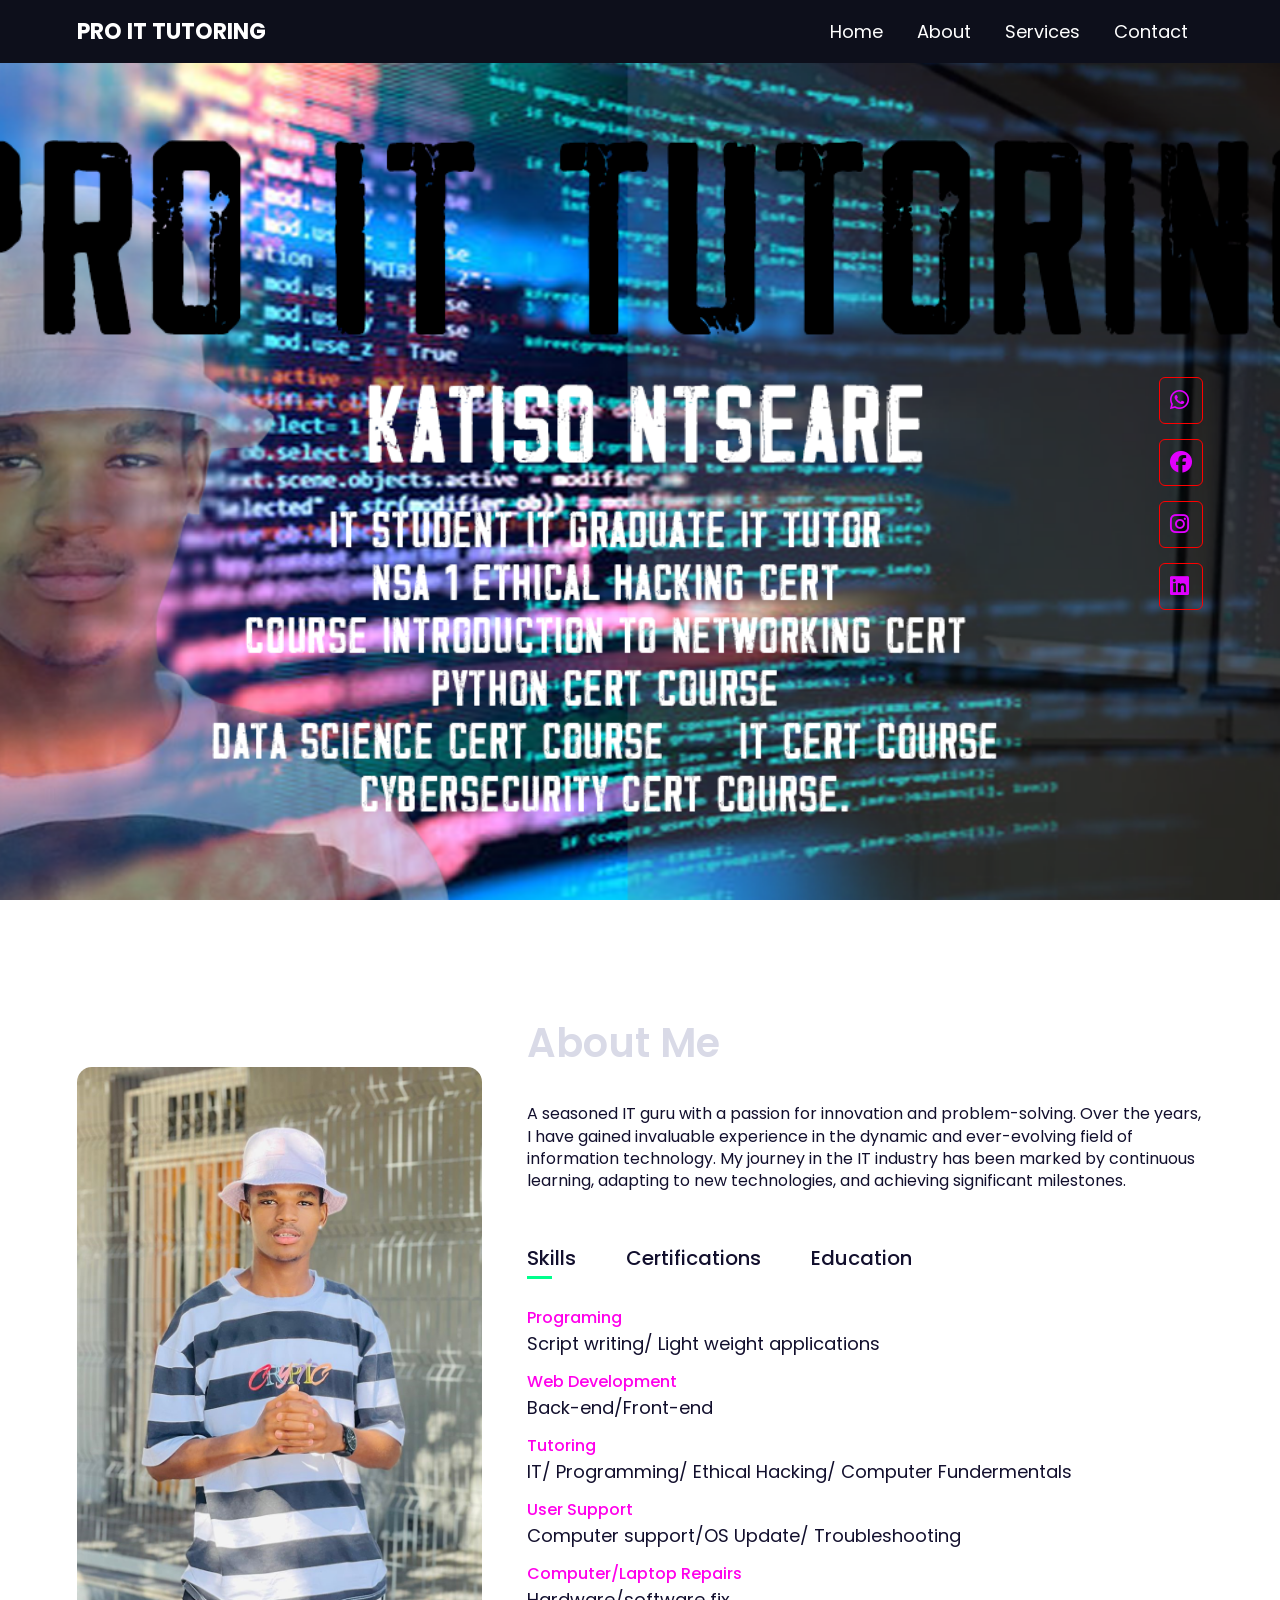
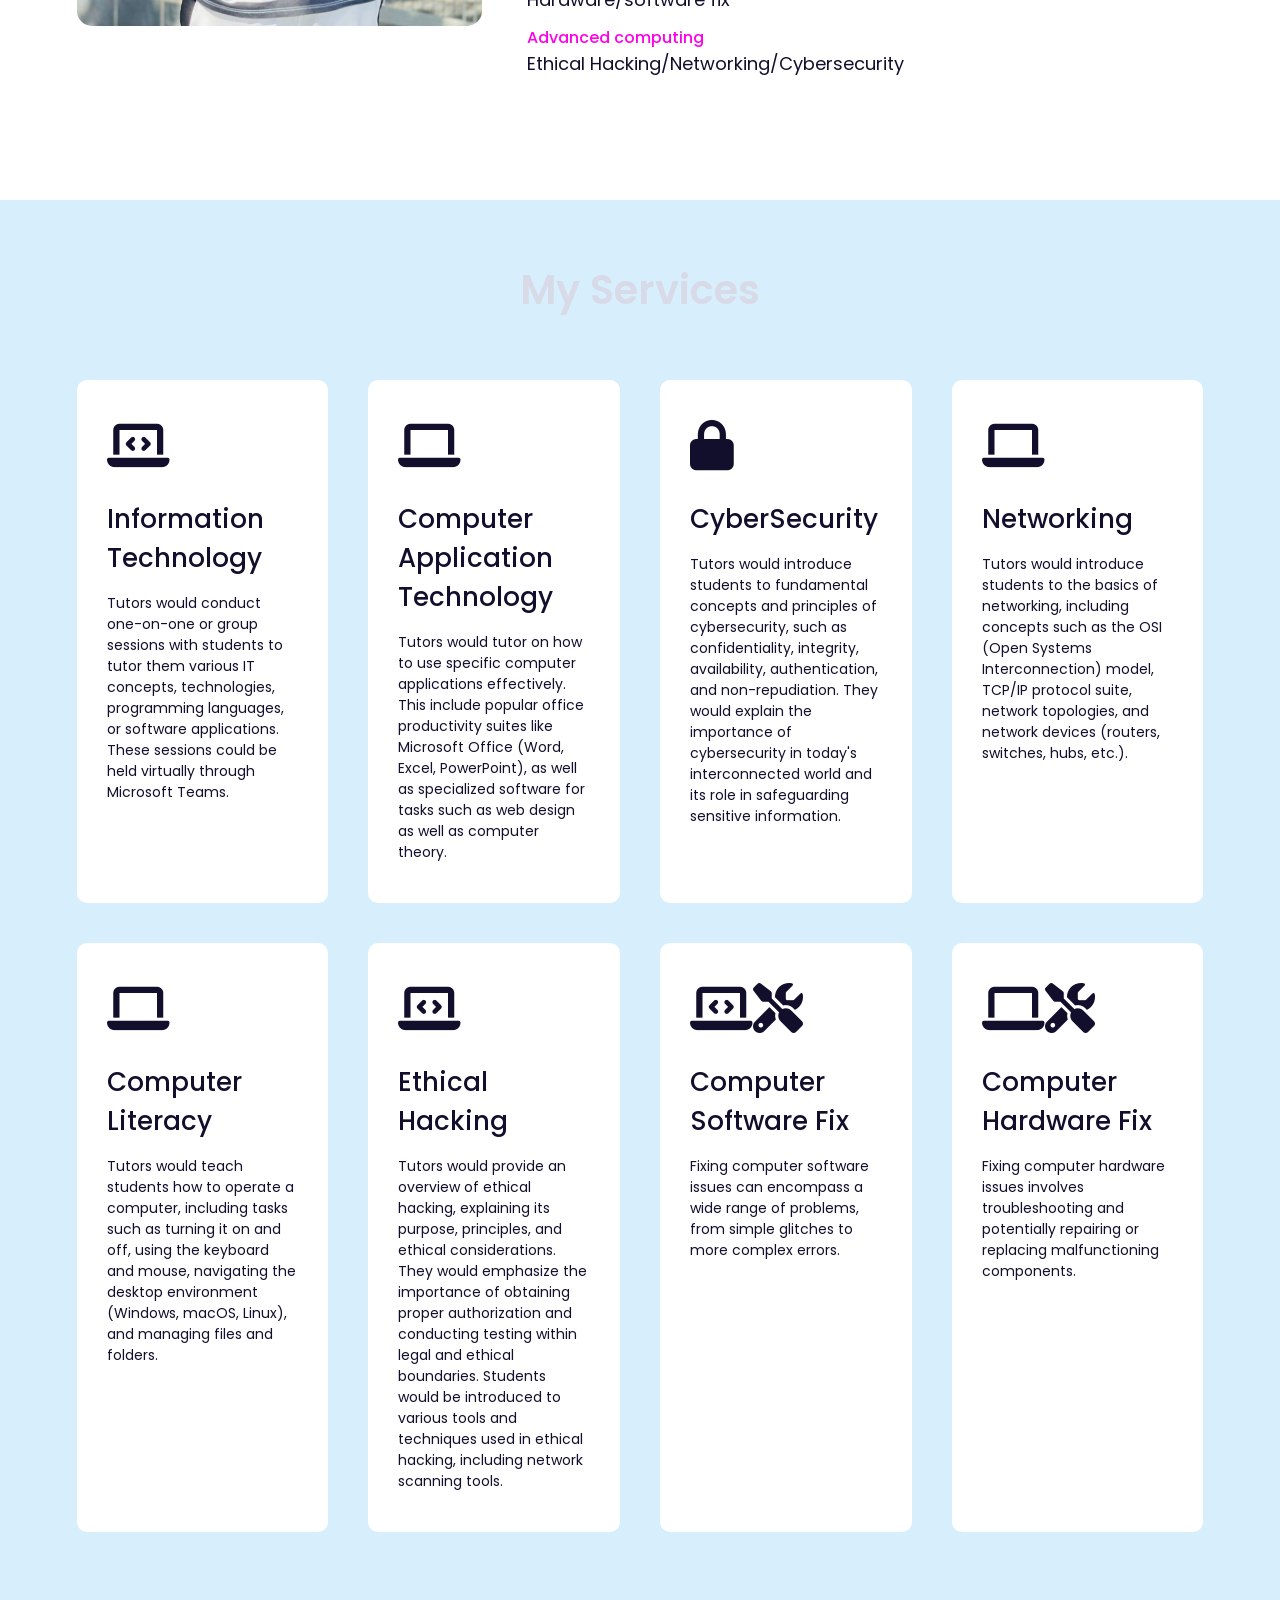
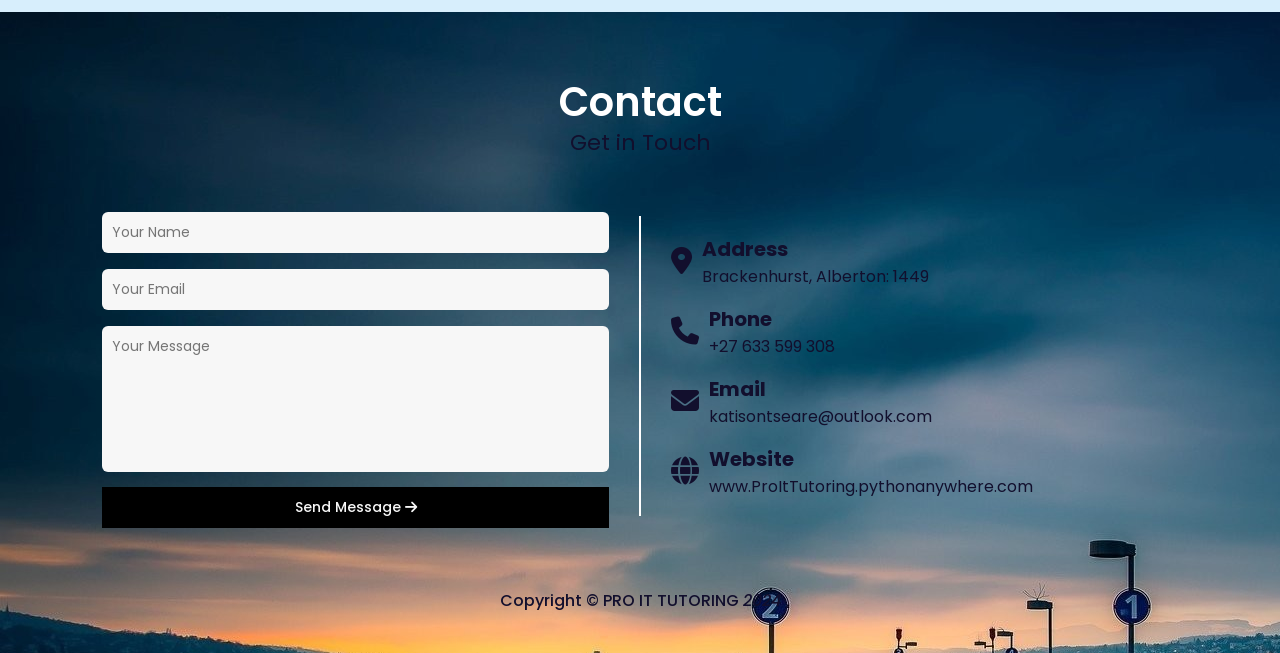
<file: index.html>
<!DOCTYPE html>
<html lang="en">
  <head>
    <meta charset="UTF-8" />
    <meta name="viewport" content="width=device-width, initial-scale=1.0" />
    <title>PRO IT TUTORING</title>
    <!-- Favicon -->
    <link rel="icon" type="image/x-icon" href="assets/favicon.png" />
    <!-- FontAwesome CDN -->
    <link
      rel="stylesheet"
      href="https://cdnjs.cloudflare.com/ajax/libs/font-awesome/6.4.2/css/all.min.css"
    />
    <!-- Custom CSS -->
    <link rel="stylesheet" href="style.css" />
  </head>
  <body>
    <div class="container">
      <!-- Header section -->
      <section id="header">
        <div class="header-top">
          <div class="logo">
            <a href="#"><span></span>PRO IT TUTORING</a>
          </div>
          <div class="nav-menu">
            <ul id="sidemenu">
              <li><a href="#">Home</a></li>
              <li><a href="#about">About</a></li>
              <li><a href="#service">Services</a></li>
              <!--<li><a href="#portfolio">Portfolio</a></li>-->
              <!--<li><a href="#testimonial">Testimonials</a></li>-->
              <li><a href="#contact">Contact</a></li>
              <i class="fa-solid fa-xmark" onclick="closeMenu()"></i>
            </ul>
            <i class="fa-solid fa-bars" onclick="openMenu()"></i>
          </div>
        </div>
        <div class="header-bottom">
          <div class="bottom-left">
            <!--<h1 class="name">PRO IT <span>TUTORING</span></h1>
            <h1 class="name">MY <span>Cred</span></h1>
            <h3 class="profession">>>IT Student || IT Grad || NSA 1 ||</h3>
            <h3 class="profession">>>CyberSecurity || Data Science || Networking</h3>
            <h3 class="profession">>>Ethical Hacking || Python || C, C+, C#</h3>
            <h3 class="profession">>>HTML || CSS || Delphi</h3>
            <p class="short-desc">
              Katis.
            </p>
            <a href="assets/my-cv.pdf" target="_blank" class="btn-cv" download
              >Download CV</a
            >-->
          </div>
          <div class="bottom-right">
            <a href="https://wa.me/27633599308/"><i class="fa-brands fa-whatsapp"></i></a>
            <a href="https://www.facebook.com/katiso.ntseare.9/"><i class="fa-brands fa-facebook"></i></a>
            <a href="https://www.instagram.com/katiso_ntseare/"><i class="fa-brands fa-instagram"></i></a>
            <a href="https://www.linkedin.com/in/katiso-ntseare"><i class="fa-brands fa-linkedin"></i></a>
          </div>
        </div>
      </section>
      <!-- About section -->
      <section id="about">
        <div class="about-left">
          <img src="assets/new.jpg" alt="user-sideimg" />
        </div>
        <div class="about-right">
          <div class="section-title">
            <h2 class="sub-title">About Me</h2>
          </div>
          <p class="desc">
            A seasoned IT guru with a passion for innovation and problem-solving.
            Over the years, I have gained invaluable experience in the dynamic and ever-evolving
            field of information technology. My journey in the IT industry has been marked by continuous learning,
            adapting to new technologies, and achieving significant milestones.
          </p>
          <div class="tab-titles">
            <p class="tab-links active-link" onclick="openTab('skills')">
              Skills
            </p>
            <p class="tab-links" onclick="openTab('experience')">Certifications</p>
            <p class="tab-links" onclick="openTab('education')">Education</p>
          </div>
          <div class="tab-contents active-tab" id="skills">
            <ul>
              <li>
                <span>Programing</span><br />Script writing/ Light weight applications
              </li>
              <li><span>Web Development</span><br />Back-end/Front-end</li>
              <li><span>Tutoring</span><br />IT/ Programming/ Ethical Hacking/ Computer Fundermentals</li>
              <li><span>User Support</span><br />Computer support/OS Update/ Troubleshooting</li>
              <li><span>Computer/Laptop Repairs</span><br />Hardware/software fix</li>
              <li><span>Advanced computing</span><br />Ethical Hacking/Networking/Cybersecurity</li>
            </ul>
          </div>
           <div class="tab-contents" id="experience">
            <ul>
              <li>
                <span>Certs</span><br />
                >>Ethical Hacking.<br>
                >>Data Science.<br>
                >>Python.<br>
                >>Networking.<br>
                >>Network Security Associate 1.<br>
                >>IT.<br>
              </li>
            </ul>
          </div>
          <div class="tab-contents" id="education">
            <ul>
              <li>
                <span>2023 - Current</span><br />IT Nelson Mandela University.
              </li>
              <li>
                <span>2022-2023</span><br />CS50 Harvard University.
              </li>
              <li>
                <span>2022-2023</span><br />Cybersecurity OHS.
              </li>
            </ul>
          </div>
        </div>
      </section>
      <!-- Service section -->
      <section id="service">
        <div class="section-title">
          <h2 class="sub-title">My Services</h2>
        </div>
        <div class="services">
          <div>
            <i class="fa-solid fa-laptop-code"></i>
            <h2>Information Technology</h2>
            <p>
              Tutors would conduct one-on-one or group sessions with students to tutor them various IT concepts,
              technologies, programming languages, or software applications. These sessions could be held
              virtually through Microsoft Teams.
            </p>
          </div>
          <div>
            <i class="fa-solid fa-laptop"></i>
            <h2>Computer Application Technology</h2>
            <p>
              Tutors would tutor on how to use specific computer applications effectively.
              This include popular office productivity suites like Microsoft Office (Word, Excel, PowerPoint),
              as well as specialized software for tasks such as web design as well as computer theory.
            </p>
          </div>
          <div>
            <i class="fa-solid fa-lock"></i>
            <h2>CyberSecurity</h2>
            <p>
              Tutors would introduce students to fundamental concepts and principles of cybersecurity,
              such as confidentiality, integrity, availability, authentication, and non-repudiation.
              They would explain the importance of cybersecurity in today's interconnected world and
              its role in safeguarding sensitive information.
            </p>
          </div>
          <div>
            <i class="fa-solid fa-laptop"></i>
            <h2>Networking</h2>
            <p>
              Tutors would introduce students to the basics of networking, including concepts such as the OSI
              (Open Systems Interconnection) model, TCP/IP protocol suite, network topologies, and network devices
              (routers, switches, hubs, etc.).
            </p>
          </div>
          <div>
            <i class="fa-solid fa-laptop"></i>
            <h2>Computer Literacy</h2>
            <p>
              Tutors would teach students how to operate a computer, including tasks such as turning it on and off,
              using the keyboard and mouse, navigating the desktop environment (Windows, macOS, Linux), and managing files and folders.
            </p>
          </div>
          <div>
            <i class="fa-solid fa-laptop-code"></i>
            <h2>Ethical Hacking</h2>
            <p>
              Tutors would provide an overview of ethical hacking, explaining its purpose, principles, and ethical considerations.
              They would emphasize the importance of obtaining proper authorization and conducting testing within legal and ethical boundaries.
              Students would be introduced to various tools and techniques used in ethical hacking, including network scanning tools.
            </p>
          </div>
          <div>
            <i class="fa-solid fa-laptop-code"></i></i><i class="fa-solid fa-tools"></i>
            <h2>Computer Software Fix</h2>
            <p>
              Fixing computer software issues can encompass a wide range of problems, from simple glitches to more complex errors.
            </p>
          </div>
          <div>
            <i class="fa-solid fa-laptop"></i><i class="fa-solid fa-tools"></i>
            <h2>Computer Hardware Fix</h2>
            <p>
              Fixing computer hardware issues involves troubleshooting and potentially repairing or replacing malfunctioning components.
            </p>
          </div>
        </div>
      </section>
      <!-- Portfolio section -->
      <!--<section id="portfolio">
        <div class="section-title">
          <h2 class="sub-title">My Portfolio</h2>
          <h3 class="title">Awesome Works</h3>
          <div class="project-list">
            <div class="project">
              <img src="assets/project1.jpg" alt="project1" />
              <div class="layer">
                <h3>Project Title Here</h3>
                <p>
                  Lorem ipsum dolor sit amet consectetur adipisicing elit. Eum
                  enim hic excepturi eos, dolorum debitis.
                </p>
                <a href="#"
                  ><i class="fa fa-external-link" aria-hidden="true"></i
                ></a>
              </div>
            </div>
            <div class="project">
              <img src="assets/project2.jpg" alt="project2" />
              <div class="layer">
                <h3>Project Title Here</h3>
                <p>
                  Lorem ipsum dolor sit amet consectetur adipisicing elit. Eum
                  enim hic excepturi eos, dolorum debitis.
                </p>
                <a href="#"
                  ><i class="fa fa-external-link" aria-hidden="true"></i
                ></a>
              </div>
            </div>
            <div class="project">
              <img src="assets/project3.jpg" alt="project3" />
              <div class="layer">
                <h3>Project Title Here</h3>
                <p>
                  Lorem ipsum dolor sit amet consectetur adipisicing elit. Eum
                  enim hic excepturi eos, dolorum debitis.
                </p>
                <a href="#"
                  ><i class="fa fa-external-link" aria-hidden="true"></i
                ></a>
              </div>
            </div>
          </div>
        </div>
      </section>-->

      <!-- Contact section -->
      <section id="contact">
        <div class="section-title">
          <h2 class="sub-title">Contact</h2>
          <h3 class="title">Get in Touch</h3>
        </div>
        <div class="content">
          <div class="contact-left">
            <form action="">
              <input type="text" name="Name" placeholder="Your Name" required />
              <input
                type="email"
                name="Email"
                placeholder="Your Email"
                required
              />
              <textarea
                name="Message"
                rows="6"
                placeholder="Your Message"
              ></textarea>
              <button type="submit">
                Send Message <i class="fa-solid fa-arrow-right"></i>
              </button>
            </form>
          </div>
          <div class="vl"></div>
          <div class="contact-right">
            <div class="col address">
              <i class="fa-solid fa-location-dot"></i>
              <div class="info">
                <h2 class="title">Address</h2>
                <p>Brackenhurst, Alberton: 1449</p>
              </div>
            </div>
            <div class="col phone">
              <i class="fa-solid fa-phone"></i>
              <div class="info">
                <h2 class="title">Phone</h2>
                <p>+27 633 599 308</p>
              </div>
            </div>
            <div class="col email">
              <i class="fa-solid fa-envelope"></i>
              <div class="info">
                <h2 class="title">Email</h2>
                <p>katisontseare@outlook.com</p>
              </div>
            </div>
            <div class="col website">
              <i class="fa-solid fa-globe"></i>
              <div class="info">
                <h2 class="title">Website</h2>
                <p>www.ProItTutoring.pythonanywhere.com</p>
              </div>
            </div>
          </div>
        </div>
        <div class="copyright">
          <p>
            Copyright ©️ PRO IT TUTORING <i>2024</i>
            <!--<i class="fa-solid fa-heart"></i> by
            <a href="#">PRO IT TUTORING</a>-->
          </p>
        </div>
      </section>
    </div>

    <!-- Custom JS -->
    <script src="script.js"></script>
  </body>
</html>
</file>
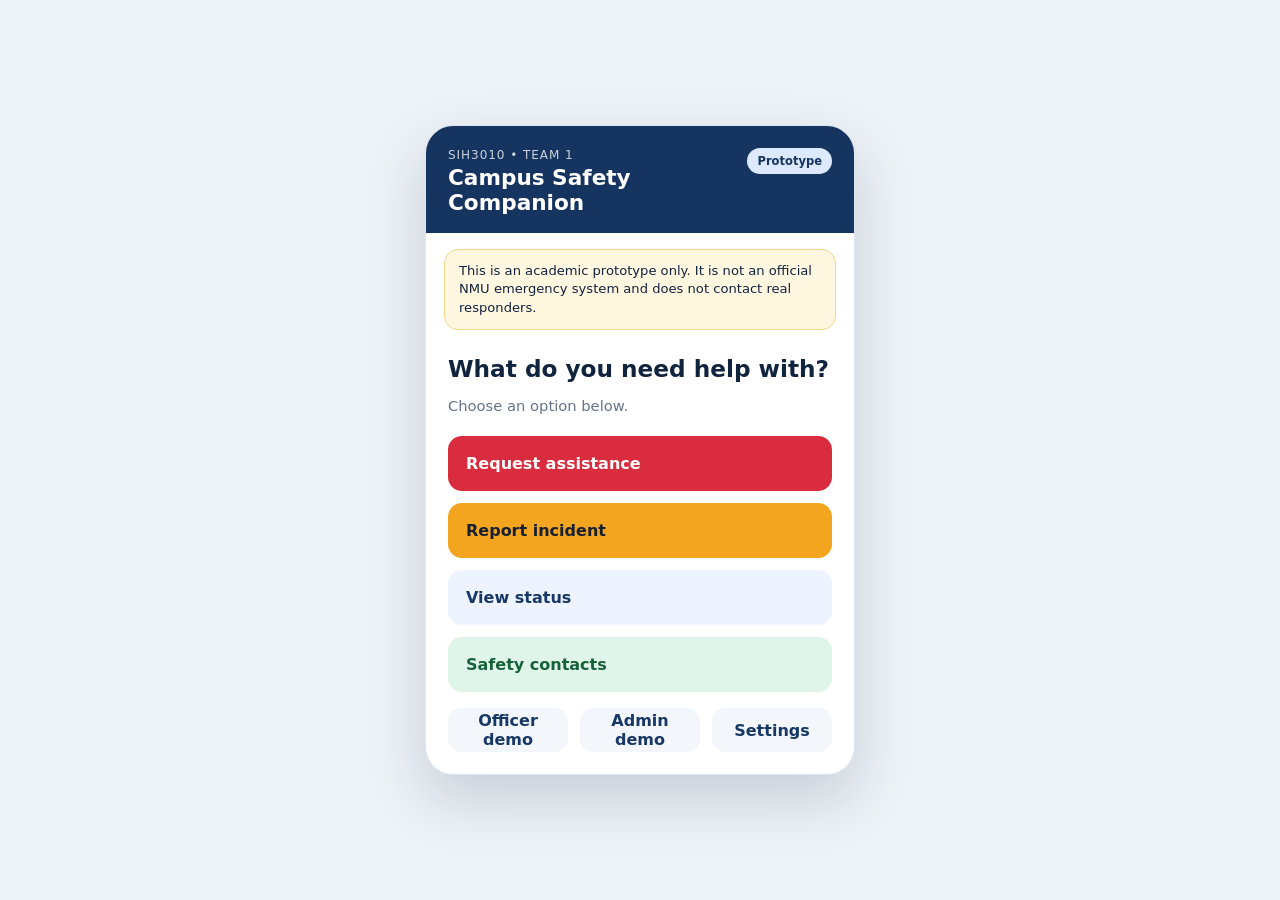
<file: campus-safety-prototype/index.html>
<!doctype html>
<html lang="en">
<head>
  <meta charset="utf-8" />
  <meta name="viewport" content="width=device-width,initial-scale=1" />
  <title>Campus Safety Companion Prototype</title>
  <link rel="stylesheet" href="styles.css" />
</head>
<body>
  <main class="page-shell">
    <section class="prototype-card" aria-label="Campus Safety Companion interactive prototype">
      <header class="app-header">
        <div>
          <p class="eyebrow">SIH3010 • Team 1</p>
          <h1>Campus Safety Companion</h1>
        </div>
        <span class="demo-pill">Prototype</span>
      </header>

      <div class="notice" role="note">
        This is an academic prototype only. It is not an official NMU emergency system and does not contact real responders.
      </div>

      <section class="screen active" data-screen="home">
        <h2>What do you need help with?</h2>
        <p class="muted">Choose an option below.</p>
        <div class="action-grid">
          <button class="action danger" data-target="assist">Request assistance</button>
          <button class="action warning" data-target="report">Report incident</button>
          <button class="action" data-target="status">View status</button>
          <button class="action success" data-target="contacts">Safety contacts</button>
        </div>
        <div class="secondary-grid">
          <button data-target="officer">Officer demo</button>
          <button data-target="admin">Admin demo</button>
          <button data-target="settings">Settings</button>
        </div>
      </section>

      <section class="screen" data-screen="assist">
        <button class="back" data-target="home">← Home</button>
        <h2>Request assistance</h2>
        <p class="muted">Three short steps: category, location, review.</p>
        <form id="assistForm">
          <label>Assistance category
            <select id="assistCategory">
              <option value="">Select a category</option>
              <option>Harassment / personal safety</option>
              <option>Medical concern</option>
              <option>Suspicious activity</option>
              <option>Unsafe area</option>
            </select>
          </label>
          <label>Campus area / building
            <select id="assistLocationSelect">
              <option value="">Select an area</option>
              <option>North Campus - Main Library</option>
              <option>South Campus - Student Centre</option>
              <option>Residence Area - Block R</option>
              <option value="manual">Other / manual location</option>
            </select>
          </label>
          <label id="manualAssistWrap" class="hidden">Manual location description
            <input id="assistManualLocation" type="text" placeholder="e.g. near the main gate" />
          </label>
          <label>Short description <span class="optional">(optional)</span>
            <textarea id="assistDescription" rows="3" placeholder="Briefly describe what is happening"></textarea>
          </label>
          <p id="assistError" class="error" aria-live="polite"></p>
          <button type="submit" class="primary danger">Review request</button>
          <button type="button" id="simulateFailure" class="ghost">Simulate connection failure</button>
        </form>
      </section>

      <section class="screen" data-screen="assist-review">
        <button class="back" data-target="assist">← Edit</button>
        <h2>Review request</h2>
        <div class="summary-card">
          <p><strong>Category:</strong> <span id="reviewCategory"></span></p>
          <p><strong>Location:</strong> <span id="reviewLocation"></span></p>
          <p><strong>Description:</strong> <span id="reviewDescription"></span></p>
        </div>
        <div class="privacy-note">Only fictional/simulated information is used in this prototype. No real alert will be sent.</div>
        <button id="confirmAssist" class="primary danger">Submit simulated request</button>
      </section>

      <section class="screen" data-screen="confirmation">
        <div class="success-icon" aria-hidden="true">✓</div>
        <h2>Request submitted</h2>
        <p>Your simulated request was recorded.</p>
        <div class="summary-card">
          <p><strong>Reference:</strong> <span id="confirmReference"></span></p>
          <p><strong>Time:</strong> <span id="confirmTime"></span></p>
          <p><strong>Status:</strong> <span class="status submitted">Submitted</span></p>
        </div>
        <button class="primary" data-target="status">View status</button>
        <button class="ghost" data-target="home">Return home</button>
      </section>

      <section class="screen" data-screen="report">
        <button class="back" data-target="home">← Home</button>
        <h2>Report incident or hazard</h2>
        <form id="reportForm">
          <label>Incident category
            <select id="reportCategory" required>
              <option value="">Select a category</option>
              <option>Hazard / unsafe facility</option>
              <option>Theft / property concern</option>
              <option>Harassment</option>
              <option>Suspicious activity</option>
            </select>
          </label>
          <label>Description
            <textarea id="reportDescription" rows="4" required placeholder="Describe what happened"></textarea>
          </label>
          <label>Location
            <input id="reportLocation" type="text" required placeholder="Building, area or landmark" />
          </label>
          <label>Evidence note <span class="optional">(optional)</span>
            <input id="evidenceNote" type="text" placeholder="e.g. photo available" />
          </label>
          <label class="check-row"><input id="restrictedVisibility" type="checkbox" /> Request restricted visibility</label>
          <small>Authorised safety personnel may still access restricted reports.</small>
          <p id="reportError" class="error" aria-live="polite"></p>
          <button class="primary warning" type="submit">Submit simulated report</button>
        </form>
      </section>

      <section class="screen" data-screen="report-confirmation">
        <div class="success-icon" aria-hidden="true">✓</div>
        <h2>Report submitted</h2>
        <p><strong>Reference:</strong> <span id="reportReference"></span></p>
        <p><strong>Status:</strong> <span class="status submitted">Submitted</span></p>
        <button class="primary" data-target="home">Done</button>
      </section>

      <section class="screen" data-screen="status">
        <button class="back" data-target="home">← Home</button>
        <h2>Request status</h2>
        <div id="noRequestState" class="empty-state">No active simulated assistance request yet.</div>
        <div id="requestState" class="hidden">
          <div class="summary-card">
            <p><strong>Reference:</strong> <span id="statusReference"></span></p>
            <p><strong>Category:</strong> <span id="statusCategory"></span></p>
            <p><strong>Location:</strong> <span id="statusLocation"></span></p>
            <p><strong>Current status:</strong> <span id="statusValue" class="status submitted">Submitted</span></p>
          </div>
          <ol id="statusHistory" class="timeline"></ol>
          <button id="cancelRequest" class="ghost danger-text">Cancel active request</button>
        </div>
      </section>

      <section class="screen" data-screen="fallback">
        <button class="back" data-target="assist">← Try again</button>
        <div class="alert-icon" aria-hidden="true">!</div>
        <h2>Not sent / Unavailable</h2>
        <p>The prototype could not submit the simulated request. No reference number was created.</p>
        <div class="fallback-box">For a real emergency, use verified official university or public emergency contact channels. This prototype does not dispatch help.</div>
        <button class="primary" data-target="contacts">View safety contacts</button>
      </section>

      <section class="screen" data-screen="contacts">
        <button class="back" data-target="home">← Home</button>
        <h2>Safety contacts & guidance</h2>
        <div class="contact-card"><strong>Campus Safety</strong><span>Verified contact placeholder</span></div>
        <div class="contact-card"><strong>Medical assistance</strong><span>Official-contact placeholder</span></div>
        <div class="contact-card"><strong>General safety guidance</strong><span>Move to a safe, public place and follow official university procedures.</span></div>
        <p class="muted">Contact details are placeholders because this is a design prototype.</p>
      </section>

      <section class="screen" data-screen="officer">
        <button class="back" data-target="home">← Home</button>
        <h2>Officer incoming queue</h2>
        <div class="toolbar"><input id="queueSearch" type="search" placeholder="Search reference or category" /><select id="queueFilter"><option>All statuses</option><option>Submitted</option><option>Under Review</option><option>Closed</option></select></div>
        <div class="queue-item"><div><strong>SAFE-1042</strong><span>Suspicious activity • Main Library</span></div><button data-target="officer-case">Open</button></div>
        <div class="queue-item"><div><strong>SAFE-1041</strong><span>Unsafe area • Residence Block R</span></div><span class="status review">Under Review</span></div>
      </section>

      <section class="screen" data-screen="officer-case">
        <button class="back" data-target="officer">← Queue</button>
        <h2>Officer case update</h2>
        <div class="summary-card"><p><strong>Reference:</strong> SAFE-1042</p><p><strong>Category:</strong> Suspicious activity</p><p><strong>Location:</strong> Main Library</p></div>
        <label>Status<select id="officerStatus"><option>Submitted</option><option>Under Review</option><option>Assigned</option><option>Closed</option></select></label>
        <label>Assign campus unit<input id="officerUnit" value="Campus Safety" /></label>
        <label>Internal note<textarea id="officerNote" rows="3" placeholder="Add follow-up note"></textarea></label>
        <label class="check-row"><input id="escalationDecision" type="checkbox" /> Record internal escalation decision</label>
        <small>This records only an internal decision. No external service is contacted.</small>
        <button id="saveOfficerUpdate" class="primary">Save simulated update</button>
        <p id="officerSaved" class="success-text" aria-live="polite"></p>
      </section>

      <section class="screen" data-screen="admin">
        <button class="back" data-target="home">← Home</button>
        <h2>Admin content & categories</h2>
        <div class="admin-row"><span>Harassment / personal safety</span><span class="status submitted">Active</span></div>
        <div class="admin-row"><span>Medical concern</span><span class="status submitted">Active</span></div>
        <div class="admin-row"><span>Verified safety guidance</span><button>Edit</button></div>
        <button class="primary" data-target="dashboard">View summary dashboard</button>
      </section>

      <section class="screen" data-screen="dashboard">
        <button class="back" data-target="admin">← Admin</button>
        <h2>Summary dashboard</h2>
        <p class="muted">Fictional aggregate data only.</p>
        <div class="metrics"><div><strong>24</strong><span>Total reports</span></div><div><strong>7</strong><span>Open</span></div><div><strong>17</strong><span>Closed</span></div></div>
        <div class="bar-chart" aria-label="Fictional reports by category"><div><span>Hazard</span><i style="--w:78%"></i></div><div><span>Safety</span><i style="--w:56%"></i></div><div><span>Theft</span><i style="--w:38%"></i></div></div>
      </section>

      <section class="screen" data-screen="settings">
        <button class="back" data-target="home">← Home</button>
        <h2>Settings</h2>
        <label class="toggle-row"><span>Large text</span><input id="largeTextToggle" type="checkbox" /></label>
        <label class="toggle-row"><span>Reduced motion</span><input id="motionToggle" type="checkbox" /></label>
        <div class="privacy-note">Accessibility settings affect only this prototype in your browser.</div>
      </section>
    </section>
  </main>
  <script src="app.js"></script>
</body>
</html>
</file>
<file: style.css>
/* Google Font */
@import url("https://fonts.googleapis.com/css2?family=Poppins:wght@300;400;500;600;700&display=swap");

/* General CSS */
* {
  margin: 0;
  padding: 0;
  box-sizing: border-box;
  font-family: "Poppins", sans-serif;
}

html {
  scroll-behavior: smooth;
}

img {
  width: 100%;
}

/* Custom CSS */
.container {
  background: #fff;
  color: #120f2d;
}

/* Header */
#header .header-top {
  width: 100%;
  background-color: #0d0f1b;
  padding: 8px 6%;
  display: flex;
  justify-content: space-between;
  align-items: center;
  position: fixed;
  z-index: 69;
}

.header-top .logo a {
  text-decoration: none;
  color: #ffffff;
  font-size: 22px;
  font-weight: 700;
}

.header-top .logo a span {
  color: #faca22;
}

.nav-menu ul li {
  display: inline-block;
  list-style: none;
  margin: 10px 15px;
}

.nav-menu ul li a {
  color: rgb(255, 255, 255);
  text-decoration: none;
  font-size: 18px;
  position: relative;
}

.nav-menu ul li a::after {
  content: "";
  width: 0;
  height: 2px;
  background: #faca22;
  position: absolute;
  left: 0;
  bottom: -6px;
  transition: 0.5s;
}

.nav-menu ul li a:hover::after {
  width: 100%;
}

.nav-menu .fa-solid {
  display: none;
}

#header .header-bottom {
  height: 100vh;
  background-image: url("/assets/Wb.png");

  background-size: cover;
  background-position: center;
  color: #fff;
  padding: 8% 6% 0;
  display: flex;
  justify-content: space-between;
  align-items: center;
}

.header-bottom .bottom-left .name {
  font-size: 46px;
}

.bottom-left .name span {
  color: #faca22;
}

.bottom-left .profession {
  font-size: 22px;
  font-weight: 500;
}

.bottom-left .short-desc {
  font-size: 18px;
  padding: 20px 35% 20px 0;
}

.bottom-left .btn-cv {
  text-decoration: none;
  display: inline-block;
  font-size: 16px;
  background-color: #faca22;
  color: #000;
  padding: 10px 20px;
  border: none;
  border-radius: 5px;
  cursor: pointer;
  transition: all 0.5s;
}

.bottom-left .btn-cv:hover {
  background-color: #fff;
  transform: scale(1.1);
}

.header-bottom .bottom-right a {
  display: block;
  font-size: 22px;
  text-decoration: none;
  border: 1px solid #ff0000;
  border-radius: 6px;
  color: #e100ff;
  padding: 6px 10px;
  margin-bottom: 15px;
  transition: all 0.5s;
}

.header-bottom .bottom-right a:hover {
  border: 1px solid #57ff00;
  color: #00ff13;
  opacity: 1;
  transform: scale(1.1);
}

/* About */
#about {
  width: 100%;
  min-height: 100vh;
  padding: 60px 6%;
  display: flex;
  flex-wrap: wrap;
  justify-content: space-between;
  align-items: center;
  /*background-image: url("/assets/download.jpg");*/
}

#about .about-left {
  flex-basis: 36%;
}

#about .about-right {
  flex-basis: 60%;
}

.about-left img {
  width: 100%;
  border-radius: 15px;
}

.section-title .sub-title {
  font-size: 40px;
  color: #d9dae7;
  font-weight: 600;
}

.section-title .title {
  font-size: 22px;
  font-weight: 400;
  line-height: 1;
}

.about-right .desc {
  font-size: 16px;
  line-height: 1.4;
  padding: 30px 0;
}

.about-right .tab-titles {
  display: flex;
  margin: 20px 0 30px;
}

.about-right .tab-links {
  margin-right: 50px;
  font-size: 20px;
  font-weight: 500;
  cursor: pointer;
  position: relative;
}

.about-right .tab-links::after {
  content: "";
  width: 0;
  height: 3px;
  background: #00ff8c;
  position: absolute;
  left: 0;
  bottom: -6px;
  transition: 0.5s;
}

.about-right .tab-links.active-link::after {
  width: 50%;
}

.about-right .tab-contents ul li {
  list-style: none;
  font-size: 18px;
  margin: 10px 0;
}

.about-right .tab-contents ul li span {
  color: #ff00eb;
  font-size: 16px;
  font-weight: 500;
}

.about-right .tab-contents {
  display: none;
}

.about-right .tab-contents.active-tab {
  display: block;
}

/* Service */
#service {
  background-color: #d7eefc;
  padding: 60px 6% 80px;
  text-align: center;

}

.services {
  display: grid;
  grid-template-columns: repeat(auto-fit, minmax(250px, 1fr));
  grid-gap: 40px;
  margin-top: 60px;
  text-align: left;

}


.services div {
  background: #fff;
  padding: 40px 30px;
  border-radius: 10px;
  font-size: 14px;
  font-weight: 400;
  cursor: pointer;
  transition: all 0.5s;
}

.services div i {
  font-size: 50px;
  margin-bottom: 30px;
}

.services div h2 {
  font-size: 26px;
  font-weight: 500;
  margin-bottom: 15px;

}

.services div:hover {
  background: #62086c;
  transform: translateY(-10px);
}

/* Portfolio */
#portfolio {
  padding: 60px 6%;
  text-align: center;
}

.project-list {
  display: grid;
  grid-template-columns: repeat(auto-fit, minmax(250px, 1fr));
  grid-gap: 30px;
  margin-top: 50px;
}

.project-list .project {
  position: relative;
  border-radius: 10px;
  overflow: hidden;
  cursor: pointer;
}

.project img {
  width: 100%;
  border-radius: 10px;
  transition: all 0.5s;
}

.project:hover img {
  transform: scale(1.1);
}

.project .layer {
  position: absolute;
  width: 100%;
  height: 0;
  background: linear-gradient(rgba(250, 202, 34, 0.8), rgba(250, 202, 34, 0.8));
  border-radius: 10px;
  left: 0;
  bottom: 0;
  overflow: hidden;
  font-size: 14px;
  display: flex;
  align-items: center;
  justify-content: center;
  flex-direction: column;
  padding: 0 30px;
  transition: all 0.5s;
}

.project:hover .layer {
  height: 100%;
}

.project .layer h3 {
  font-size: 20px;
  font-weight: 500;
  text-transform: uppercase;
}

.project .layer p {
  font-size: 16px;
  line-height: 1.3;
  margin: 20px 0 30px;
}

.project .layer a {
  text-decoration: none;
  width: 50px;
  height: 50px;
  line-height: 50px;
  color: #faca22;
  font-size: 18px;
  background: #fff;
  border-radius: 50%;
  transition: all 0.5s;
}

.project .layer a:hover {
  background: #faca22;
  color: #fff;
  border: 2px solid #fff;
}

/* Testimonial */
#testimonial {
  padding: 60px 4% 80px;
  text-align: center;
}

#testimonial .testimonial-list {
  display: grid;
  grid-template-columns: repeat(auto-fit, minmax(250px, 1fr));
  grid-gap: 30px;
  margin-top: 50px;
}

.testimonial-list .review {
  box-shadow: rgba(0, 0, 0, 0.05) 0px 0px 0px 1px;
  border-radius: 10px;
  padding: 40px 30px;
  cursor: pointer;
}

.testimonial-list .review:hover {
  box-shadow: rgba(99, 99, 99, 0.2) 0px 2px 8px 0px;
}

.review i {
  font-size: 54px;
  color: #faca22;
}

.review .review-text {
  font-size: 18px;
  line-height: 1.3;
  text-align: left;
  padding: 20px 0 30px;
}

.review .review-by {
  display: flex;
  justify-content: flex-start;
  gap: 15px;
  align-items: center;
  text-align: start;
}

.review-by .img {
  flex-basis: 20%;
}

.review-by .img img {
  width: 60px;
  height: 60px;
  border-radius: 50%;
}

.review-by .info {
  height: 60px;
}

.review-by .info .name {
  font-size: 18px;
  font-weight: 600;
}

.review-by .info .resignation {
  font-size: 16px;
  font-weight: 500;
  opacity: 0.8;
}

/* Contact */
#contact {
  /*background-color: #e422fa;*/
  background-image: url("/assets/download.jpg");
  padding: 60px 8% 40px;
  text-align: center;
}

#contact .section-title .sub-title {
  color: #fff;
}

#contact .content {
  margin-top: 50px;
  display: flex;
  justify-content: space-between;
  gap: 30px;
  align-items: center;
}

.content .contact-left,
.content .contact-right {
  flex-basis: 50%;
}

.content .contact-left form {
  width: 100%;
}

.contact-left form input,
.contact-left form textarea,
.contact-left form button {
  width: 100%;
  border: 0;
  outline: none;
  background: #f7f7f7;
  color: #120f2d;
  resize: none;
  font-size: 14px;
  margin: 8px 0;
  padding: 10px;
  border-radius: 6px;
}

.contact-left form button {
  background: #000;
  color: #f7f7f7;
  font-weight: 500;
  margin: 0;
  border-radius: 0;
  cursor: pointer;
}

.content .vl {
  border-left: 2px solid #fff;
  height: 300px;
}

.content .contact-right {
  text-align: left;
}

.contact-right .col {
  display: flex;
  align-items: center;
  margin: 15px 0;
}

.contact-right .col i {
  font-size: 28px;
  margin-right: 10px;
}

.col .info .title {
  font-size: 20px;
}

.copyright {
  font-size: 16px;
  font-weight: 500;
  margin-top: 60px;
}

.copyright a {
  text-decoration: none;
  color: #120f2d;
}

.copyright a:hover {
  color: #fff;
}

/* Responsive Design */
@media (max-width: 900px) {
  .nav-menu .fa-solid {
    display: block;
    color: #0700ff;
    font-size: 20px;
  }

  .nav-menu ul {
    background-color: #120f2d;
    position: fixed;
    top: 0;
    right: -200px;
    width: 200px;
    height: 100vh;
    padding-top: 60px;
    z-index: 2;
    transition: right 0.5s;
  }

  .nav-menu ul li {
    display: block;
    color: #58fa22;
    margin: 25px;
  }

  .nav-menu ul .fa-solid {
    position: absolute;
    top: 25px;
    left: 25px;
    cursor: pointer;
  }

  #about .about-left {
    flex-basis: 100%;
    margin-bottom: 40px;
  }

  .about-left img {
    display: block;
    margin-left: auto;
    margin-right: auto;
    width: 50%;
  }

  #about .about-right {
    flex-basis: 100%;
  }

  .about-right .tab-links {
    margin-right: 60px;
    font-size: 22px;
  }

  .about-right .tab-contents ul li {
    font-size: 20px;
  }

  .about-right .tab-contents ul li span {
    font-size: 18px;
  }

  #testimonial .testimonial-list {
    grid-gap: 20px;
  }

  .testimonial-list .review {
    padding: 30px 15px;
  }

  .review-by .info .name {
    font-size: 16px;
  }
}

@media (max-width: 560px) {
  .header-bottom .bottom-left .name {
    font-size: 40px;
  }

  .bottom-left .profession {
    font-size: 20px;
  }

  .bottom-left .short-desc {
    font-size: 18px;
    padding-right: 20%;
  }

  .about-left img {
    width: 80%;
  }

  .about-right .tab-links {
    margin-right: 30px;
    font-size: 20px;
  }

  .about-right .tab-contents ul li,
  .about-right .tab-contents ul li span {
    font-size: 18px;
  }

  #contact .content {
    flex-wrap: wrap;
  }

  .content .contact-left,
  .content .contact-right {
    flex-basis: 100%;
  }

  .content .vl {
    display: none;
  }
}

@media (max-width: 450px) {
  .header-bottom .bottom-left .name {
    font-size: 32px;
  }

  .bottom-left .profession {
    font-size: 18px;
  }

  .bottom-left .short-desc {
    font-size: 16px;
    padding-right: 6%;
  }

  .bottom-left .btn-cv {
    font-size: 14px;
    padding: 8px 12px;
  }

  .section-title .sub-title {
    font-size: 36px;
  }

  .section-title .title {
    font-size: 20px;
  }

  .about-left img {
    width: 80%;
  }

  .about-right .tab-links {
    margin-right: 25px;
    font-size: 18px;
  }

  .about-right .tab-contents ul li,
  .about-right .tab-contents ul li span {
    font-size: 16px;
  }

}
</file>
<file: campus-safety-prototype/styles.css>
*{box-sizing:border-box}html{font-family:Inter,system-ui,-apple-system,BlinkMacSystemFont,"Segoe UI",sans-serif;background:#eef3f8;color:#10233f}body{margin:0}.page-shell{min-height:100vh;display:grid;place-items:center;padding:32px}.prototype-card{width:min(100%,430px);background:#fff;border-radius:28px;box-shadow:0 24px 60px rgba(16,35,63,.18);overflow:hidden;border:1px solid #dce6f0}.app-header{background:#15345f;color:#fff;padding:22px 22px 18px;display:flex;align-items:flex-start;justify-content:space-between;gap:12px}.app-header h1{font-size:1.35rem;margin:.2rem 0 0}.eyebrow{margin:0;font-size:.75rem;opacity:.78;text-transform:uppercase;letter-spacing:.08em}.demo-pill{background:#dce9ff;color:#15345f;border-radius:999px;padding:6px 10px;font-size:.72rem;font-weight:800}.notice{margin:16px 18px 0;padding:12px 14px;background:#fff7df;border:1px solid #efd790;border-radius:14px;font-size:.82rem;line-height:1.4}.screen{display:none;padding:22px}.screen.active{display:block}.screen h2{margin:.2rem 0 .45rem;font-size:1.45rem}.muted{color:#64748b;font-size:.92rem}.action-grid,.secondary-grid{display:grid;gap:12px}.action-grid{margin:22px 0 16px}.secondary-grid{grid-template-columns:repeat(3,1fr)}button,.action,select,input,textarea{font:inherit}.action,.primary,button{min-height:44px;border:0;border-radius:14px;cursor:pointer;font-weight:700}.action{padding:18px;text-align:left;background:#edf4ff;color:#173865}.action.danger,.primary.danger{background:#d92d3f;color:#fff}.action.warning,.primary.warning{background:#f3a51f;color:#172033}.action.success{background:#dff5ea;color:#17613a}.secondary-grid button,.ghost,.back,.toolbar button,.queue-item button,.admin-row button{background:#f3f6fa;color:#173865}.primary{width:100%;padding:13px 16px;background:#1c63b7;color:#fff;margin-top:10px}.ghost{width:100%;padding:12px;margin-top:10px}.back{padding:8px 11px;margin-bottom:16px;min-height:auto}.danger-text{color:#b42318}.hidden{display:none!important}form{display:grid;gap:14px}label{display:grid;gap:7px;font-weight:700;font-size:.9rem}input,select,textarea{width:100%;border:1px solid #c9d6e5;border-radius:12px;padding:12px;background:#fff;color:#10233f}textarea{resize:vertical}.optional,small{font-weight:400;color:#64748b}.check-row,.toggle-row{display:flex;align-items:center;gap:10px}.check-row input,.toggle-row input{width:auto}.toggle-row{justify-content:space-between;padding:14px 0;border-bottom:1px solid #e8eef5}.summary-card,.privacy-note,.fallback-box,.contact-card,.queue-item,.admin-row,.empty-state{background:#f7f9fc;border:1px solid #e0e8f1;border-radius:14px;padding:14px;margin:12px 0}.summary-card p{margin:7px 0}.privacy-note,.fallback-box{font-size:.86rem;line-height:1.45}.status{display:inline-block;padding:5px 9px;border-radius:999px;font-size:.78rem;font-weight:800}.submitted{background:#dff5ea;color:#17613a}.review{background:#e7efff;color:#1f4f97}.success-icon,.alert-icon{width:58px;height:58px;border-radius:50%;display:grid;place-items:center;font-size:1.8rem;font-weight:900;margin:8px auto 16px}.success-icon{background:#dff5ea;color:#17613a}.alert-icon{background:#ffe8e8;color:#b42318}.error{color:#b42318;margin:0;font-size:.85rem}.success-text{color:#17613a;font-weight:700}.timeline{padding-left:22px;color:#475569}.contact-card,.queue-item,.admin-row{display:flex;justify-content:space-between;align-items:center;gap:12px}.contact-card{display:grid}.contact-card span,.queue-item span{color:#64748b;font-size:.84rem}.toolbar{display:grid;grid-template-columns:1fr 130px;gap:10px;margin:14px 0}.metrics{display:grid;grid-template-columns:repeat(3,1fr);gap:10px}.metrics div{padding:14px;border-radius:14px;background:#f3f6fa;text-align:center}.metrics strong{display:block;font-size:1.4rem}.metrics span{font-size:.76rem;color:#64748b}.bar-chart{margin-top:18px;display:grid;gap:14px}.bar-chart div{display:grid;grid-template-columns:65px 1fr;gap:10px;align-items:center}.bar-chart i{display:block;height:12px;border-radius:999px;background:linear-gradient(90deg,#1c63b7 var(--w),#e7eef6 var(--w))}button:focus-visible,input:focus-visible,select:focus-visible,textarea:focus-visible{outline:3px solid #6da9f7;outline-offset:2px}.large-text{font-size:118%}.reduced-motion *{scroll-behavior:auto!important;transition:none!important;animation:none!important}@media(max-width:520px){.page-shell{padding:0}.prototype-card{min-height:100vh;border:0;border-radius:0;box-shadow:none}.screen{padding:20px}.secondary-grid{grid-template-columns:1fr}.toolbar{grid-template-columns:1fr}}@media(prefers-reduced-motion:reduce){*{scroll-behavior:auto!important;animation:none!important;transition:none!important}}
</file>
